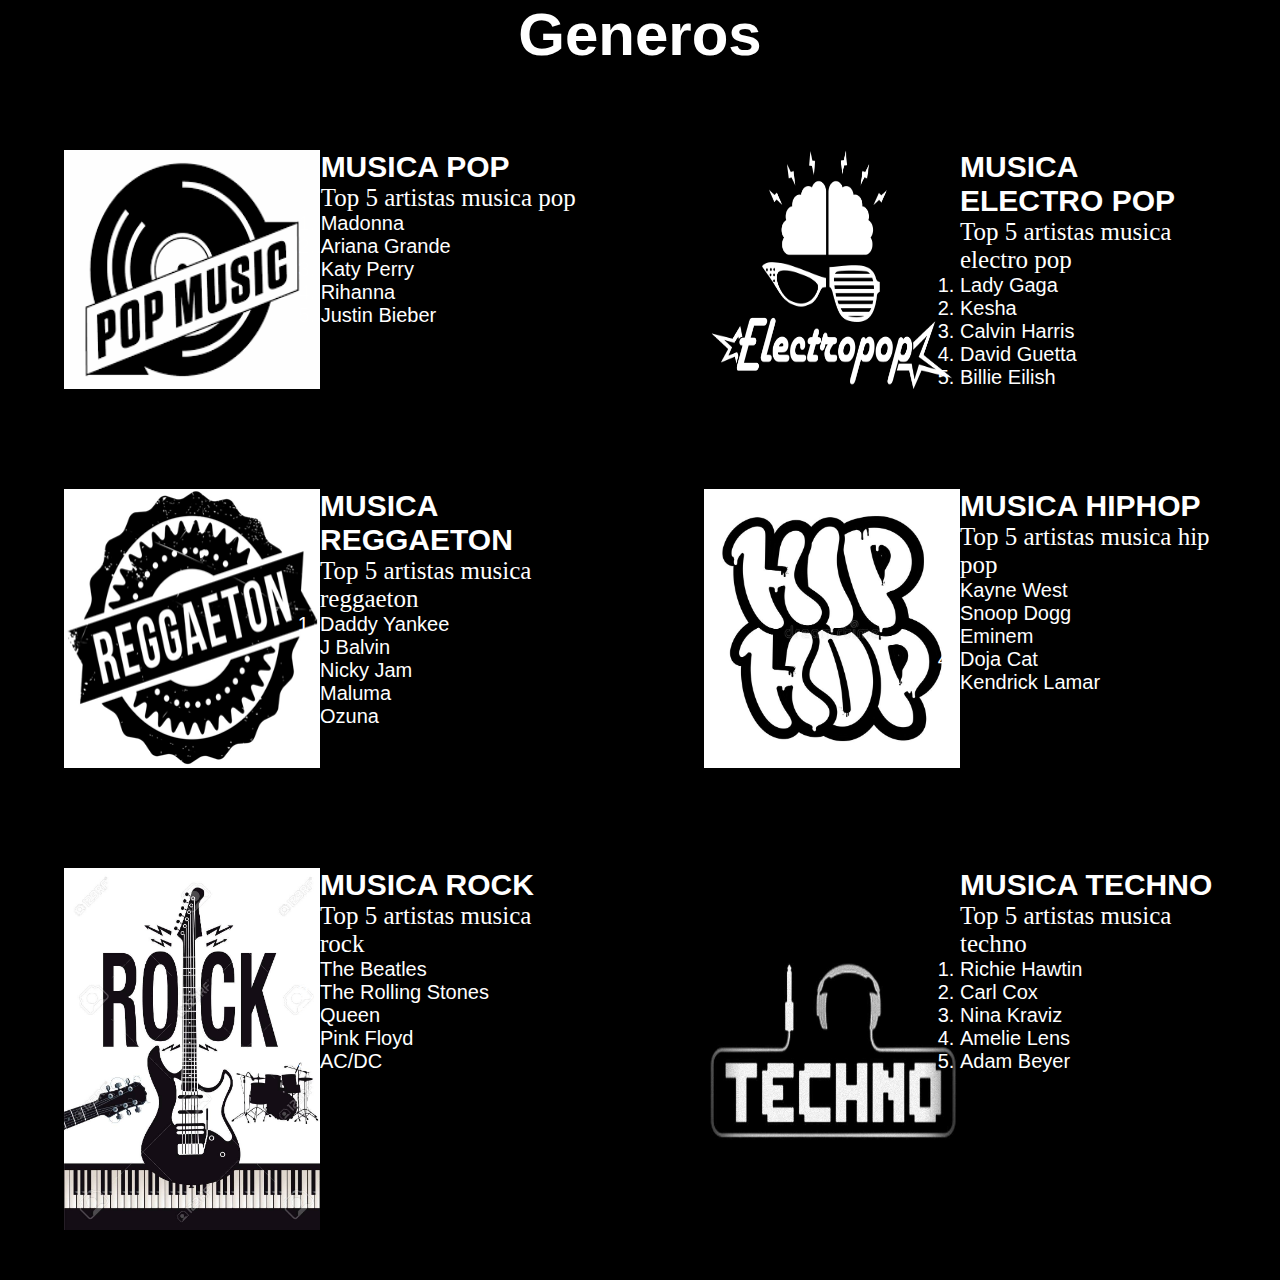
<file: generos.html>
<!DOCTYPE html>
<html lang="es">
<head>
    <meta charset="UTF-8">
    <meta http-equiv="X-UA-Compatible" content="IE=edge">
    <meta name="viewport" content="width=device-width, initial-scale=1.0">
    <title>Generos</title>
    <link rel="stylesheet" href="css/generos.css">
</head>
<body>
    <main>
        <h1>Generos</h1>
    <section class="generos">
        <article class="genero">
            <img src="img/pop.png" alt="Pop">
            <div class="info">
                <h2>MUSICA POP</h2>
                <ol><p>Top 5 artistas musica pop</p>
                    <li> Madonna</li>
                    <li> Ariana Grande</li>
                    <li> Katy Perry</li>
                    <li> Rihanna</li>
                    <li> Justin Bieber</li>
                </ol>
            </div>
        </article>

        <article class="genero">
            <img src="img/Electro pop.gif" alt="ElectroPop">
            <div class="info">
                <h2>MUSICA ELECTRO POP</h2>
                <ol><p>Top 5 artistas musica electro pop</p>
                    <li> Lady Gaga</li>
                    <li> Kesha</li>
                    <li> Calvin Harris</li>
                    <li> David Guetta</li>
                    <li> Billie Eilish</li>
                </ol>
            </div>
        </article>

        <article class="genero">
            <img src="img/reggaeton.png" alt="Reggaeton">
            <div class="info">
                <h2>MUSICA REGGAETON</h2>
                <ol><p>Top 5 artistas musica reggaeton</p>
                    <li> Daddy Yankee</li>
                    <li> J Balvin</li>
                    <li> Nicky Jam</li>
                    <li> Maluma</li>
                    <li> Ozuna</li>
                </ol>
            </div>
        </article>

        <article class="genero">
            <img src="img/hiphop.jpeg" alt="HipHop">
            <div class="info">
                <h2>MUSICA HIPHOP</h2>
                <ol><p>Top 5 artistas musica hip pop</p>
                    <li> Kayne West</li>
                    <li> Snoop Dogg</li>
                    <li> Eminem</li>
                    <li> Doja Cat</li>
                    <li> Kendrick Lamar</li>
                </ol>
            </div>
        </article>

        <article class="genero">
            <img src="img/rock.jpeg" alt="Rock">
            <div class="info">
                <h2>MUSICA ROCK</h2>
                <ol><p>Top 5 artistas musica rock</p>
                    <li> The Beatles</li>
                    <li> The Rolling Stones</li>
                    <li> Queen</li>
                    <li> Pink Floyd</li>
                    <li> AC/DC</li>
                </ol>
            </div>
        </article>

    <article class="genero">
        <img src="img/techno.jpeg" alt="Techno">
        <div class="info">
            <h2>MUSICA TECHNO</h2>
            <ol><p>Top 5 artistas musica techno</p>
                <li> Richie Hawtin</li>
                <li> Carl Cox</li>
                <li> Nina Kraviz</li>
                <li> Amelie Lens</li>
                <li> Adam Beyer</li>
            </ol>
        </div>
    </article>


    </section>
 
    </main>
</body>
</html>
</file>
<file: css/generos.css>
*{
    font-family: 'Open Sans', sans-serif;
    background-color: black;
    color:white;
    padding: 0;
    margin:0;

}

h1 {
    text-align: center;
    height: 100px;
    font-size: 60px;

}

h2 {
    font-size: 30px;
    }
    
    
img {
    width: 50%;
}

.generos { 
    display: flex;
    flex-wrap: wrap;
    flex-direction: row;
    justify-content: space-around;
  
}
.genero {
    width:40%;
    display: flex;
    flex-direction: row;
    justify-content: space-around;
    margin: 50px;
   
}
.info {
    display: flex;
    flex-wrap: wrap;
    flex-direction: column;
    align-items:baseline;
    
}

ol li {
    font-size: 20px;
    font-family:'Franklin Gothic Medium', 'Arial Narrow', Arial, sans-serif;
}

ol p{ 
    font-size: 25px;
    font-family: 'Times New Roman', Times, serif;
}
</file>
